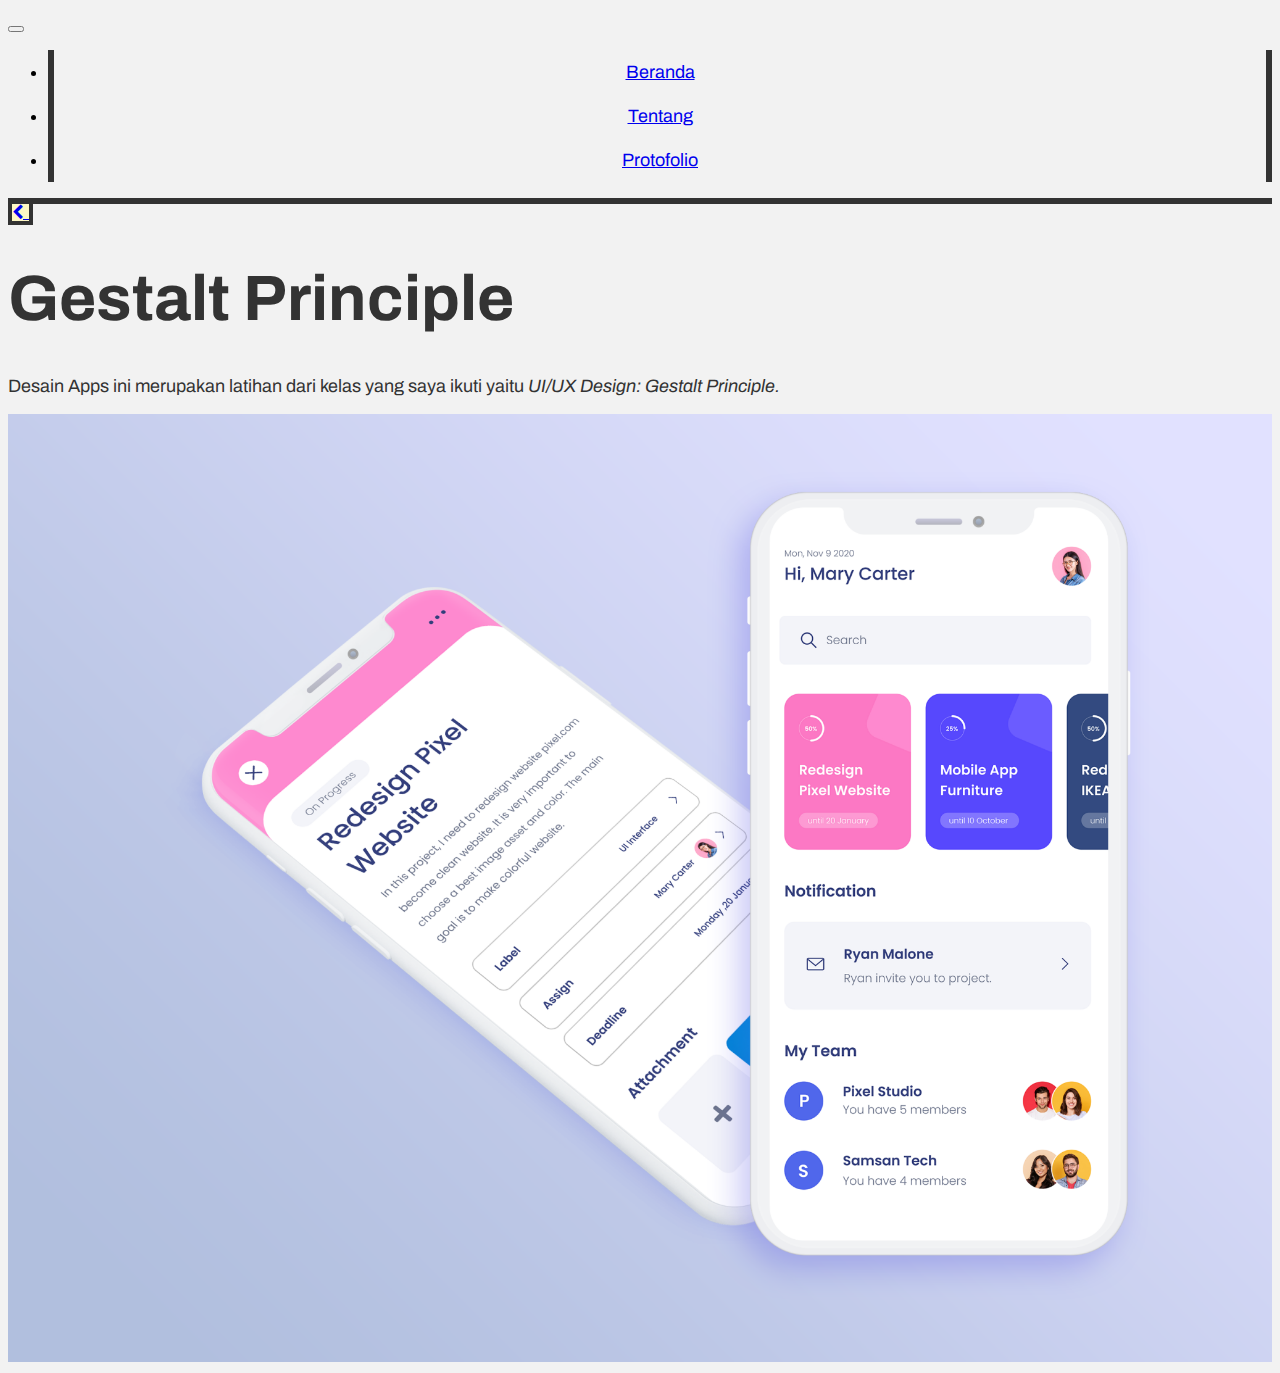
<file: porto/Gestalt.html>
<!doctype html>
<html lang="en">
  <head>
    <!-- Required meta tags -->
    <meta charset="utf-8">
    <meta name="viewport" content="width=device-width, initial-scale=1">

    <!-- Bootstrap CSS -->
    <link href="https://cdn.jsdelivr.net/npm/bootstrap@5.1.3/dist/css/bootstrap.min.css" rel="stylesheet" integrity="sha384-1BmE4kWBq78iYhFldvKuhfTAU6auU8tT94WrHftjDbrCEXSU1oBoqyl2QvZ6jIW3" crossorigin="anonymous">
    <!-- Google Fonts -->
    <link href="https://fonts.googleapis.com/css2?family=Archivo:wght@400;700&display=swap" rel="stylesheet">

    <!-- My css -->
    <link rel="stylesheet" href="./Style.css">


    <link rel="stylesheet" href="https://cdnjs.cloudflare.com/ajax/libs/font-awesome/4.7.0/css/font-awesome.min.css">

    <title>Porto</title>
  </head>
  <body >
  <!-- Navbar -->
   <nav class="navbar navbar-expand-lg navbar-light fixed-top">
    <div class="container-fluid">
      <a class="navbar-brand fw-bold" href="#"><span id="spin"></span></a>
      <button class="navbar-toggler" type="button" data-bs-toggle="collapse" data-bs-target="#navbarSupportedContent" aria-controls="navbarSupportedContent" aria-expanded="false" aria-label="Toggle navigation">
        <span class="navbar-toggler-icon"></span>
      </button>
      <div class="collapse navbar-collapse" id="navbarSupportedContent">
        <ul class="navbar-nav ms-auto mb-lg-0 py-0 my-0">

          <li class="nav-item mx-2">
            <a class="nav-link active" aria-current="page" href="../index.html">Beranda</a>
          </li>

          <li class="nav-item mx-2">
            <a class="nav-link active" href="../index.html">Tentang</a>
          </li>

          <li class="nav-item mx-2">
            <a class="nav-link active" href="../index.html">Protofolio</a>
          </li>
        
        </ul>
      </div>
    </div>
  </nav> 
   <!-- Navbar -->

   <section class="pt-xl-5 mt-xl-5">
    <div class="container-fluid pt-1 mt-4">
        
        <a href="../index.html" class="btn btnx btn-lg px-4 text-center"> <i class="fa fa-chevron-left text-center"></i> &nbsp;</a>
   
        <div class="row">
          <div class="col-xl-4 mt-4">
            <h1 class="fw-bold title-2">Gestalt Principle</h1>

                <p class="desc mt-4">
                    Desain Apps ini merupakan latihan dari kelas yang saya ikuti yaitu <i>UI/UX Design: Gestalt Principle.</i></p>
                    
 
            </div>

            <div class="col-xl-8">

                <div class="fw-bold text-end ">
                    <img src="../Img/porto/gestalt.png" alt="" width="1010" class="img-res">
                  </div>
            </div>
        </div>
        

       </div>
   </section>

    <!-- Option 1: Bootstrap Bundle with Popper -->
    <script src="https://cdn.jsdelivr.net/npm/bootstrap@5.1.3/dist/js/bootstrap.bundle.min.js" integrity="sha384-ka7Sk0Gln4gmtz2MlQnikT1wXgYsOg+OMhuP+IlRH9sENBO0LRn5q+8nbTov4+1p" crossorigin="anonymous"></script>
  </body>
</html>
</file>
<file: porto/Style.css>
html{
    scroll-behavior: smooth;
}

body{
    background-color: #f2f2f2;
    font-family: 'Archivo', sans-serif;
}

.navbar{
    background-color: #f2f2f2;
    border-bottom-style: solid;
    border-color: #333333;
    border-width: 6px;
    padding: 0rem;
}

.navbar li{
    font-size: 18px;
    border-left-style: solid;
    border-right-style: solid;
    border-width: 6px;
    border-color: #333333;
    padding: 12px;
    transition: all 500ms ease-in-out;

    text-align: center;
}

.navbar li:hover{
    font-size: 18px;
    border-left-style: solid;
    border-right-style: solid;
    border-width: 6px;
    border-color: #333333;
    padding: 12px;
    transition: all 500ms ease-in-out;
    background-color: #FBF45D;
}
  
.title-2{
    font-size: 64px;
    color: #333333;
}

.img-about-1{
    height: 427px;
    width: 427px;
}

.img-about-2{
    position: absolute;
    height: 427px;
    width: 427px;
    right: 24px;
    top: 1200px;
    z-index: 1;
}

.desc{
    font-size: 18px;
    color: #333333;
}

.Line{
    border-bottom-style: solid;
    border-color: #333333;
    border-width: 6px;
    padding-right: 1070px;
}

.Line-2{
    border-bottom-style: solid;
    border-color: #333333;
    border-width: 6px;
    padding-right: 1903px;
}

.btnx{
    border-style: solid;
    border-color: #333333;
    border-width: 4px;
    background-color:#FEF8C4 ;
    transition: all 500ms ease-in-out;
    border-radius: 0%;
}

.btnx:hover{
    background-color:#FBF45D ;
}

.footer{
    background-color: #f2f2f2;
    padding-top: 32px;
    padding-bottom: 16px;
}

#spin {
    font-size: 24px;
    color:#333333;
  }
  #spin:after {
    content:"";
    transition: all 500ms;
    animation: spin 15s ease-in-out infinite;
  }
  @keyframes spin {
    0% { content:"Halo";}
    10% { content:"Hola";}
    20% { content:"Sit";}
    30% { content:"Nǐn hǎo";}
    40% { content:"Salve";}
    50% { content: "Adipisicing"; }
    60% { content: "Konnichiwa"; }
    70% { content: "Asalaamualaikum"; }
    80% { content: "Goddag"; }
    90% { content: "Merhaba"; }
  }

 


  .carousel{
      position: relative;
      right: px;
  }


  @media screen and (max-width: 1440px) {
.img-res{
    width: 100%;
}


  }
</file>
